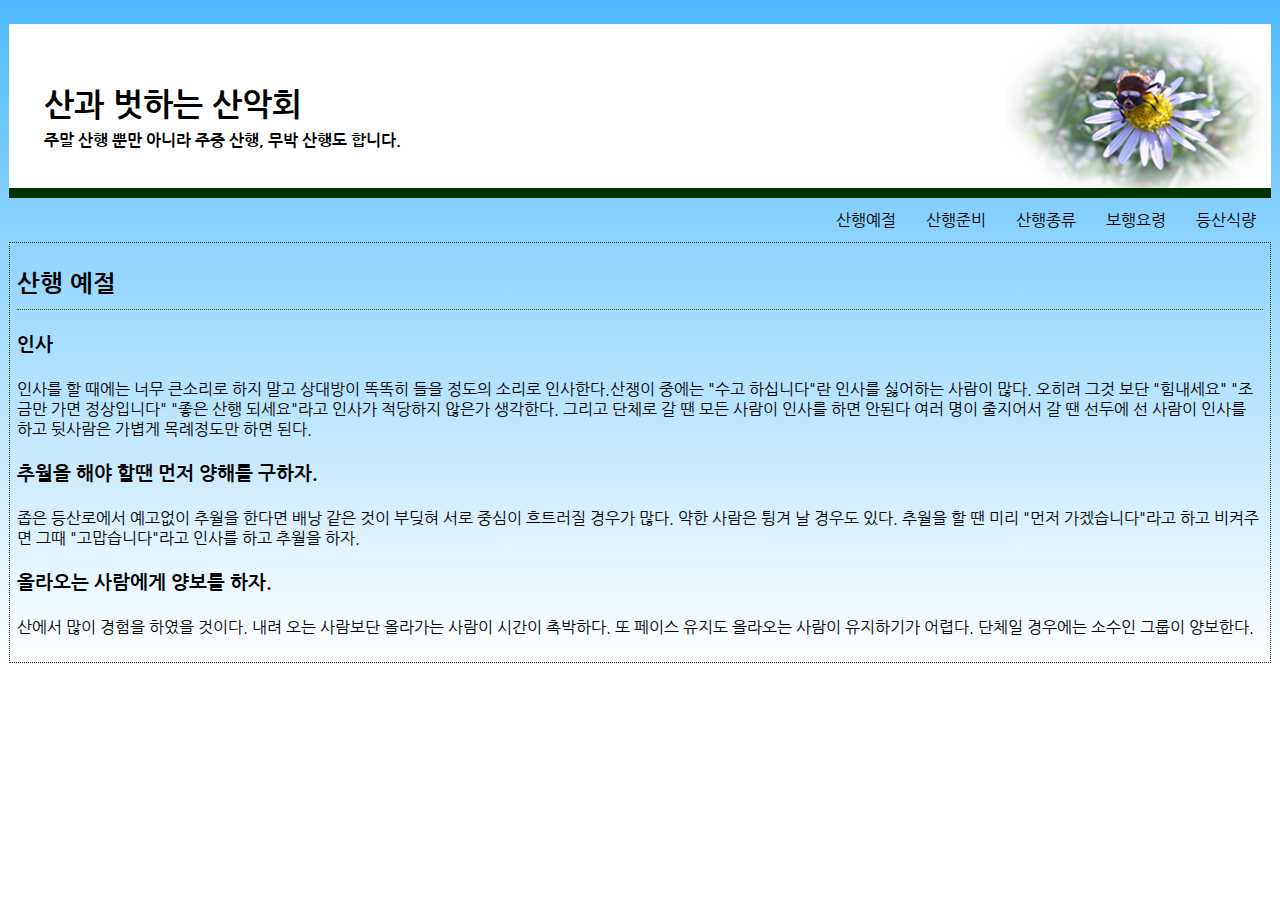
<file: index.html>
<!DOCTYPE html>
<html lang="ko">
<head>
    <meta charset="UTF-8">
    <meta name="viewport" content="width=device-width, initial-scale=1.0">
    <title>Document</title>
    <link rel="stylesheet" href="./css/common.css">
</head>
<body>
    <header id="header">
        <hgroup>
            <h1>산과 벗하는 산악회</h1>
            <p>주말 산행 뿐만 아니라 주중 산행, 무박 산행도 합니다.</p>
        </hgroup>
    </header>
    <hr>
    <!-- global navigation bar: gnb / local navigation bar: lnb -->
    <nav id="gnb">
        <h2 class="hidden">산악회 메뉴</h2>
        <ul>
            <li><a href="#">산행예절</a></li>
            <li><a href="#">산행준비</a></li>
            <li><a href="#">산행종류</a></li>
            <li><a href="#">보행요령</a></li>
            <li><a href="#">등산식량</a></li>
        </ul>
    </nav>
    <main>
        <section id="content">
            <header>
                <h2>산행 예절</h2>
            </header>
            <hr>
            <article>
                <h3>인사</h3>
                <p>인사를 할 때에는 너무 큰소리로 하지 말고 상대방이 똑똑히 들을 정도의 소리로 인사한다.산쟁이 중에는 "수고 하십니다"란 인사를 싫어하는 사람이 많다. 오히려 그것 보단 "힘내세요" "조금만 가면 정상입니다" "좋은 산행 되세요"라고 인사가 적당하지 않은가 생각한다. 그리고 단체로 갈 땐 모든 사람이 인사를 하면 안된다 여러 명이 줄지어서 갈 땐 선두에 선 사람이 인사를 하고 뒷사람은 가볍게 목례정도만 하면 된다. </p>
                <h3>추월을 해야 할땐 먼저 양해를 구하자.</h3>
                <p>좁은 등산로에서 예고없이 추월을 한다면 배낭 같은 것이 부딪혀 서로 중심이 흐트러질 경우가 많다. 약한 사람은 튕겨 날 경우도 있다. 추월을 할 땐 미리 "먼저 가겠습니다"라고 하고 비켜주면 그때 "고맙습니다"라고 인사를 하고 추월을 하자.</p>
                <h3>올라오는 사람에게 양보를 하자.</h3>
                <p>산에서 많이 경험을 하였을 것이다. 내려 오는 사람보단 올라가는 사람이 시간이 촉박하다. 또 페이스 유지도 올라오는 사람이 유지하기가 어렵다. 단체일 경우에는 소수인 그룹이 양보한다.</p>
            </article>
        </section>
    </main>
</body>
</html>
</file>
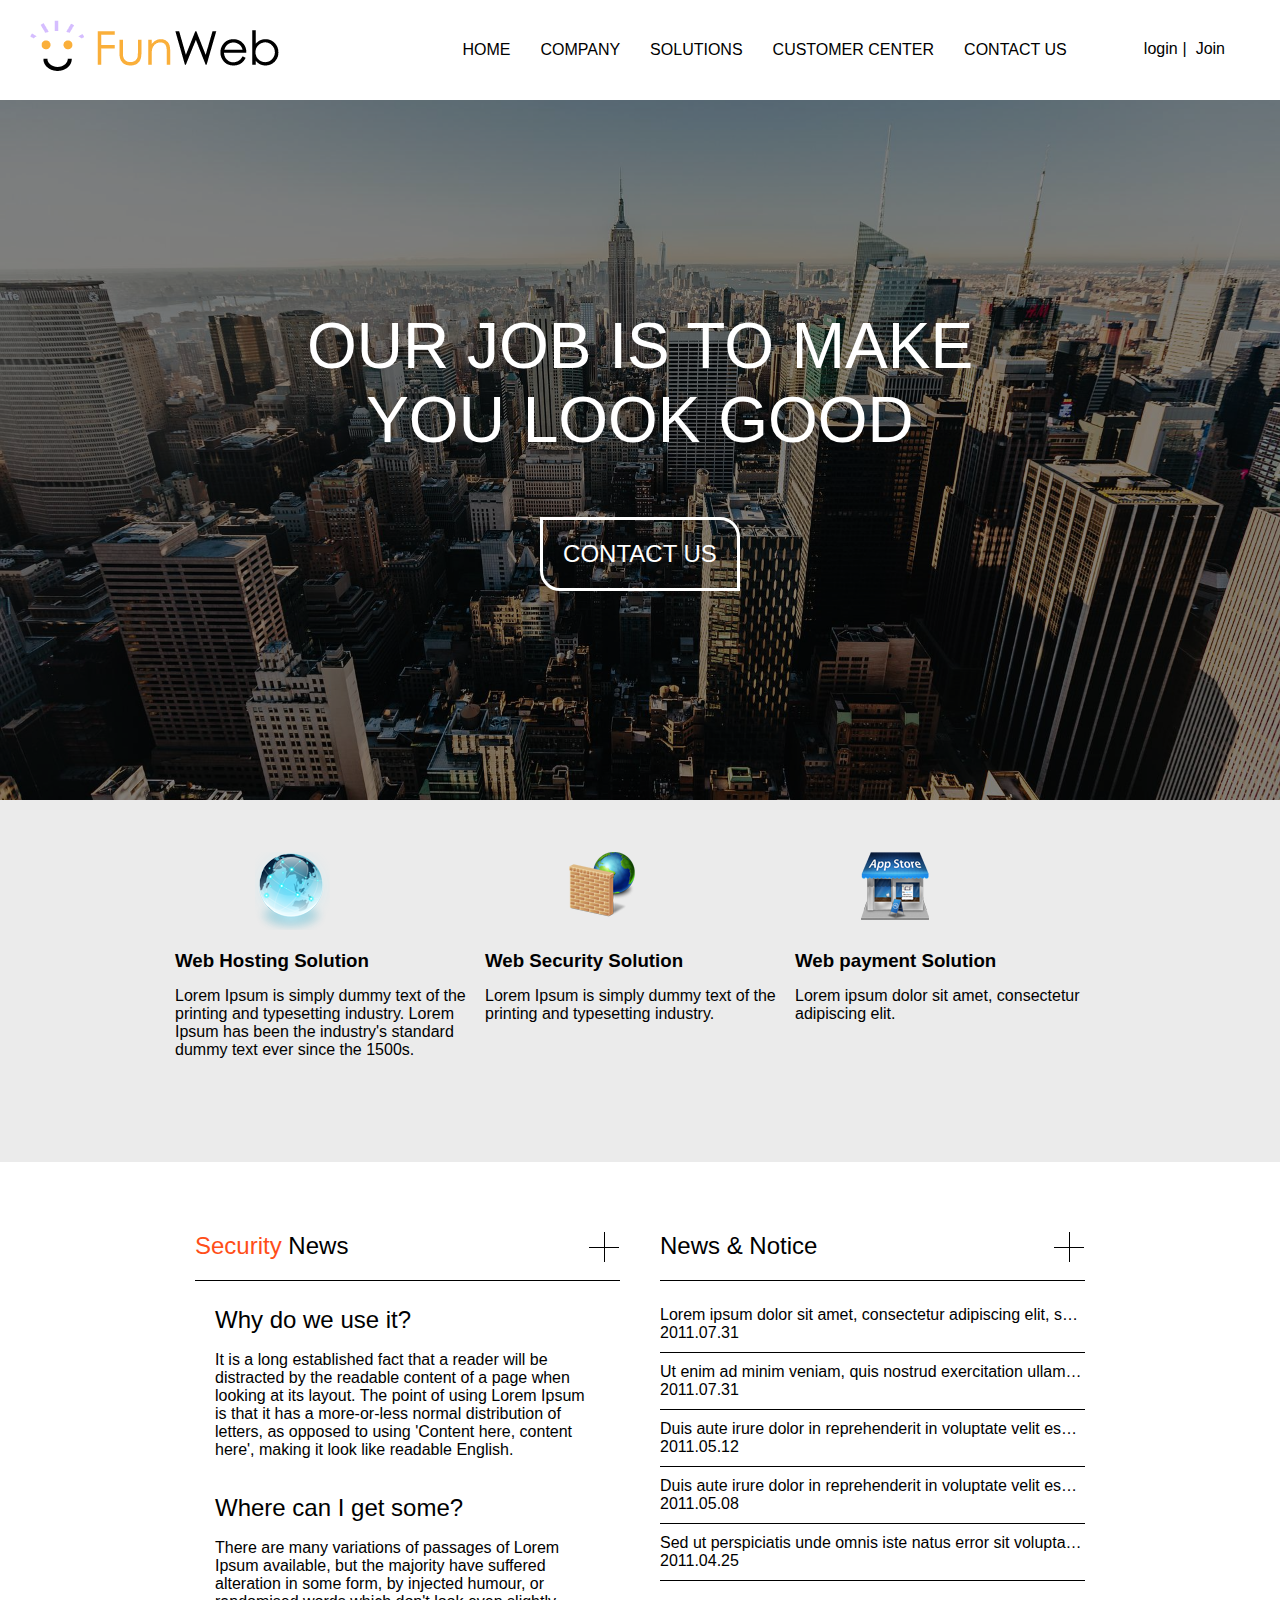
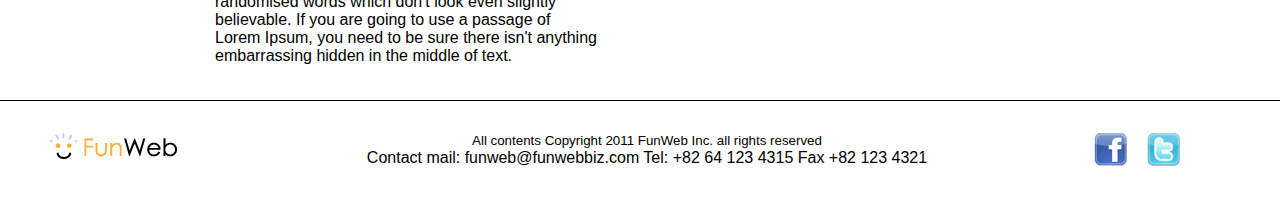
<file: funweb/index.html>
<!DOCTYPE html>
<html lang="ko">
<head>
    <meta charset="UTF-8">
    <meta name="viewport" content="width=device-width, initial-scale=1.0">
    <title>FunWeb</title>
    <link rel="stylesheet" href="./css/common.css">
    <link rel="stylesheet" href="./css/main.css">
    <link rel="icon" href="">
</head>
<body>
    <header id="header">
        <h1><a href="./">FunWeb</a></h1>
        <nav id="membership">
            <h2 class="hidden">membership navigation</h2>
            <ul>
                <li class="goLogin"><a href="#">login</a></li>
                <li class="goJoin"><a href="#">Join</a></li>
            </ul>
        </nav>
        <nav id="gnb">
            <h2 class="hidden">menu navigation</h2>
            <ul>
                <li><a href="#">Home</a></li>
                <li><a href="./company_welcome.html">Company</a></li>
                <li><a href="#">Solutions</a></li>
                <li><a href="./customerCenter_notice.html">Customer center</a></li>
                <li><a href="#">Contact us</a></li>
            </ul>
        </nav>
    </header>
    <main>
        <Section id="slogan">
            <h2 class="hidden">Slogan</h2>
            <p>Our job is to make <br>
                you look good</p>
            <a href="#">Contact Us</a>
        </Section>
        <div id="solutionWrap">
            <section id="solution">
                <h2 class="hidden">Solutions</h2>
                <article class="hosting solution">
                    <a href="#">
                        <h3>Web Hosting Solution</h3>
                        <p>Lorem Ipsum is simply dummy text of the printing and typesetting industry. Lorem Ipsum has been the industry's standard dummy text ever since the 1500s.</p>
                    </a>
                </article>
                <article class="security solution">
                    <a href="#">
                        <h3>Web Security Solution</h3>
                    <p>Lorem Ipsum is simply dummy text of the printing and typesetting industry.</p>
                    </a>
                </article>
                <article class="payment solution">
                    <a href="#">
                        <h3>Web payment Solution</h3>
                        <p>Lorem ipsum dolor sit amet, consectetur adipiscing elit.</p>
                    </a>
                </article>
            </section>
        </div>
        <section id="customerBoard">
            <h2 class="hidden">News</h2>
            <article id="securityNews">
                <h3> <span>Security</span> News</h3>
                    <a href="#">
                        <dl>
                            <dt>Why do we use it?</dt>
                                <dd>It is a long established fact that a reader will be distracted by the readable content of a page when looking at its layout. The point of using Lorem Ipsum is that it has a more-or-less normal distribution of letters, as opposed to using 'Content here, content here', making it look like readable English.</dd>
                        </dl>
                    </a>
                    <a href="#">
                        <dl>
                            <dt>Where can I get some?</dt>
                                <dd>There are many variations of passages of Lorem Ipsum available, but the majority have suffered alteration in some form, by injected humour, or randomised words which don't look even slightly believable. If you are going to use a passage of Lorem Ipsum, you need to be sure there isn't anything embarrassing hidden in the middle of text.</dd>
                        </dl>
                    </a>
                    <a href="#" class="more">이것저것 길어진 더보기</a>
            </article>
            <h2 class="hidden">Notice</h2>
            <article id="notice">
                <h3>News & Notice</h3>
                <ul>
                    <li>
                        <a href="#">
                            Lorem ipsum dolor sit amet, consectetur adipiscing elit, sed do eiusmod tempor incididunt ut labore et dolore magna.
                            <br><span>2011.07.31</span>
                        </a>
                    </li>
                    <li>
                        <a href="#">
                            Ut enim ad minim veniam, quis nostrud exercitation ullamco laboris nisi ut aliquip ex ea commodo consequat.
                            <br><span>2011.07.31</span>
                        </a>
                    </li>
                    <li>
                        <a href="#">
                            Duis aute irure dolor in reprehenderit in voluptate velit esse cillum dolore eu fugiat nulla pariatur.
                            <br><span>2011.05.12</span>
                        </a>
                    </li>
                    <li>
                        <a href="#">
                            Duis aute irure dolor in reprehenderit in voluptate velit esse cillum dolore eu fugiat nulla pariatur.
                            <br><span>2011.05.08</span>
                        </a>
                    </li>
                    <li>
                        <a href="#">
                            Sed ut perspiciatis unde omnis iste natus error sit voluptatem accusantium doloremque laudantium.
                        <br><span>2011.04.25</span>
                        </a>
                    </li>
                </ul>
                <a href="#" class="more">더보기</a>
            </article>
        </section>
    </main>
    <footer id="footer">
            <a href="#" id="footerlogo">footerLogo</a>
        <div>
            <small>All contents Copyright 2011 FunWeb Inc. all rights reserved</small>
            <address>Contact mail: funweb@funwebbiz.com Tel: +82 64 123 4315 Fax +82 123 4321</address>
        </div>
        <div>
            <ul class="sns">
                <li class="facebook"><a href="#">페이스북 바로가기</a></li>
                <li class="twitter"><a href="#">트위터 바로가기</a></li>
            </ul>
        </div>
    </footer>
</body>
</html>
</file>
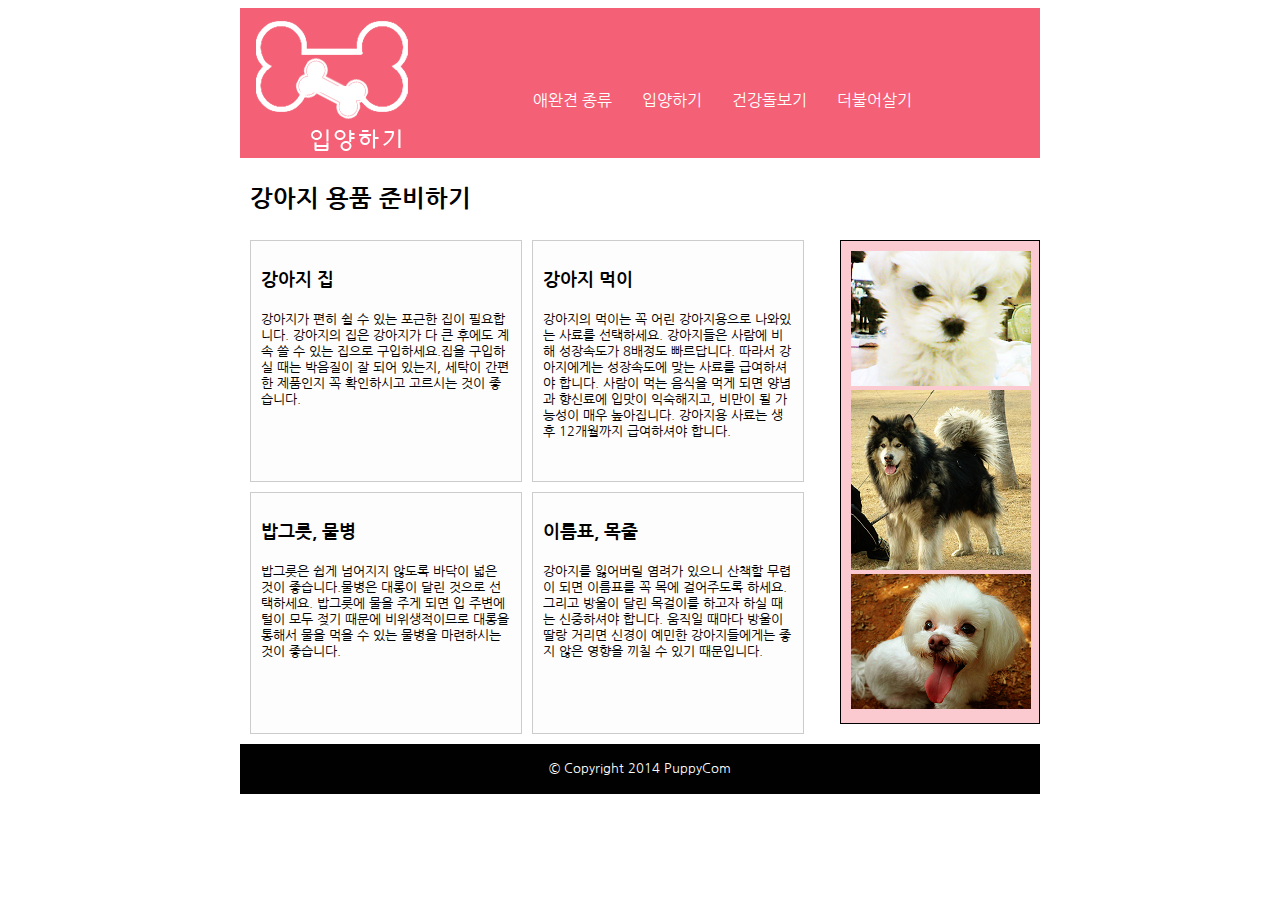
<file: 강아지입양/index.html>
<!DOCTYPE html>
<html lang="ko">
<head>
    <meta charset="UTF-8">
    <meta name="viewport" content="width=device-width, initial-scale=1.0">
    <title>강아지입양</title>
    <link rel="stylesheet" href="./css/ common2.css">
</head>
<body>
    <header id="header">
        <h1><a href="#"><img src="./image/logo.png" alt="입양하기"></a></h1>
        <nav id="gnb">
            <h2 class="hidden">주요 카테고리</h2>
            <ul>
                <li><a href="#">애완견 종류</a></li>
                <li><a href="#">입양하기</a></li>
                <li><a href="#">건강돌보기</a></li>
                <li><a href="#">더불어살기</a></li>
            </ul>
        </nav>
    </header>

    <main>
        <section id="content">
            <header>
                <h2>강아지 용품 준비하기</h2>
            </header>
            <article class="dogHouse">
                <a href="#">
                    <h3>강아지 집</h3>
                    <p>강아지가 편히 쉴 수 있는 포근한 집이 필요합니다. 강아지의 집은 강아지가 다 큰 후에도 계속 쓸 수 있는 집으로 구입하세요.집을 구입하실 때는 박음질이 잘 되어 있는지, 세탁이 간편한 제품인지 꼭 확인하시고 고르시는 것이 좋습니다.</p>
                </a>
            </article>
            <article class="dogFood">
                <a href="#">
                    <h3>강아지 먹이</h3>
                    <p>강아지의 먹이는 꼭 어린 강아지용으로 나와있는 사료를 선택하세요. 강아지들은 사람에 비해 성장속도가 8배정도 빠르답니다. 따라서 강아지에게는 성장속도에 맞는 사료를 급여하셔야 합니다. 사람이 먹는 음식을 먹게 되면 양념과 향신료에 입맛이 익숙해지고, 비만이 될 가능성이 매우 높아집니다. 강아지용 사료는 생후 12개월까지 급여하셔야 합니다.</p>
                </a>
            </article>
            <article class="dogWater">
                <a href="#">
                    <h3>밥그릇, 물병</h3>
                    <p>밥그릇은 쉽게 넘어지지 않도록 바닥이 넓은 것이 좋습니다.물병은 대롱이 달린 것으로 선택하세요. 밥그릇에 물을 주게 되면 입 주변에 털이 모두 젖기 때문에 비위생적이므로 대롱을 통해서 물을 먹을 수 있는 물병을 마련하시는 것이 좋습니다.</p>
                </a>
            </article>
            <article class="dogName">
                <a href="#">
                    <h3>이름표, 목줄</h3>
                    <p>강아지를 잃어버릴 염려가 있으니 산책할 무렵이 되면 이름표를 꼭 목에 걸어주도록 하세요. 그리고 방울이 달린 목걸이를 하고자 하실 때는 신중하셔야 합니다. 움직일 때마다 방울이 딸랑 거리면 신경이 예민한 강아지들에게는 좋지 않은 영향을 끼칠 수 있기 때문입니다.</p>
                </a>
            </article>
        </section>
    </main>

    <aside id="puppyPhoto">
        <h2 class="hidden">강아지사진</h2>
        <figure>
            <h3 class="hidden">강아지 사진들</h3>
            <img src="./image/1.png" alt="강아지">
            <img src="./image/2.png" alt="강아지">
            <img src="./image/3.png" alt="강아지">
        </figure>
    </aside>

    <footer>
        <small> &copy; Copyright 2014 PuppyCom </small>
    </footer>
</body>
</html>
</file>
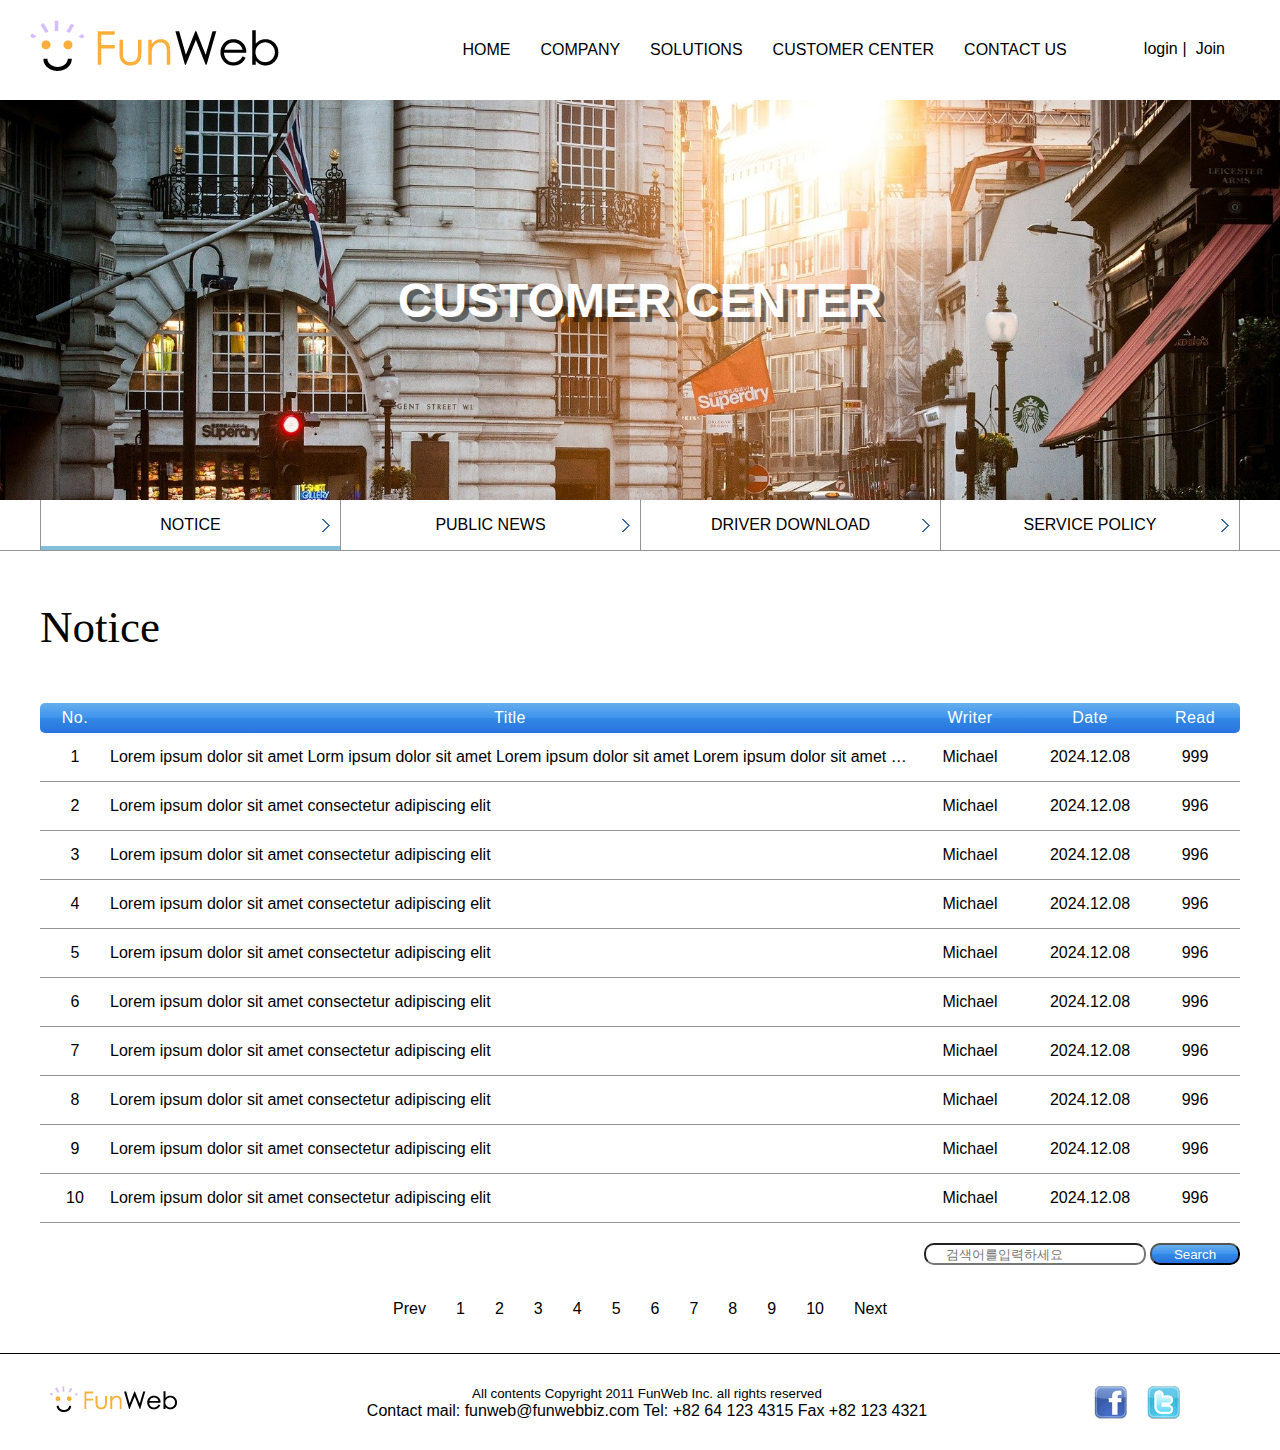
<file: funweb/customerCenter_notice.html>
<!DOCTYPE html>
<html lang="ko">
<head>
    <meta charset="UTF-8">
    <meta name="viewport" content="width=device-width, initial-scale=1.0">
    <title>Customer Center</title>
    <link rel="stylesheet" href="./css/common.css">
    <link rel="stylesheet" href="./css/sub.css">
</head>
<body>
    <header id="header">
        <h1><a href="./">FunWeb</a></h1>
        <nav id="membership">
            <h2 class="hidden">membership navigation</h2>
            <ul>
                <li class="goLogin"><a href="#">login</a></li>
                <li class="goJoin"><a href="#">Join</a></li>
            </ul>
        </nav>
        <nav id="gnb">
            <h2 class="hidden">menu navigation</h2>
            <ul>
                <li><a href="./">Home</a></li>
                <li><a href="./company_welcome.html">Company</a></li>
                <li><a href="#">Solutions</a></li>
                <li><a href="./customerCenter_notice.html">Customer center</a></li>
                <li><a href="#">Contact us</a></li>
            </ul>
        </nav>
    </header>
    <main>
        <section id="container">
            <header id="subHeader" class="subHeaderCustomerService">
                <h2>Customer center</h2>
            </header>
            <nav id="snb">
                <h3 class="hidden">sub navigation</h3>
                <ul>
                    <li class="on"><a href="#">Notice</a></li>
                    <li><a href="#">Public news</a></li>
                    <li><a href="#">Driver download</a></li>
                    <li><a href="#">Service Policy</a></li>
                </ul>
            </nav>
            <article id="subContent" class="subContentNotice">
                <h3>Notice</h3>
                <table id="notice">
                    <caption class="hidden">공지사항</caption>
                    <thead>
                        <tr>
                            <th scope="col" class="no">No.</th>
                            <th scope="col" class="title">Title</th>
                            <th scope="col" class="write">Writer</th>
                            <th scope="col" class="date">Date</th>
                            <th scope="col" class="read">Read</th>
                        </tr>
                    </thead>
                    <tbody>
                        <tr>
                            <td>1</td>
                            <td>
                                <div>
                                    Lorem ipsum dolor sit amet Lorm ipsum dolor sit amet Lorem ipsum dolor sit amet Lorem ipsum dolor sit amet Lorem ipsum dolor sit amete
                                </div>
                            </td>
                            <td>Michael</td>
                            <td>2024.12.08</td>
                            <td>999</td>
                        </tr>
                        <tr>
                            <td>2</td>
                            <td>Lorem ipsum dolor sit amet consectetur adipiscing elit</td>
                            <td>Michael</td>
                            <td>2024.12.08</td>
                            <td>996</td>
                        </tr>
                        <tr>
                            <td>3</td>
                            <td>Lorem ipsum dolor sit amet consectetur adipiscing elit</td>
                            <td>Michael</td>
                            <td>2024.12.08</td>
                            <td>996</td>
                        </tr>
                        <tr>
                            <td>4</td>
                            <td>Lorem ipsum dolor sit amet consectetur adipiscing elit</td>
                            <td>Michael</td>
                            <td>2024.12.08</td>
                            <td>996</td>
                        </tr>
                        <tr>
                            <td>5</td>
                            <td>Lorem ipsum dolor sit amet consectetur adipiscing elit</td>
                            <td>Michael</td>
                            <td>2024.12.08</td>
                            <td>996</td>
                        </tr>
                        <tr>
                            <td>6</td>
                            <td>Lorem ipsum dolor sit amet consectetur adipiscing elit</td>
                            <td>Michael</td>
                            <td>2024.12.08</td>
                            <td>996</td>
                        </tr>
                        <tr>
                            <td>7</td>
                            <td>Lorem ipsum dolor sit amet consectetur adipiscing elit</td>
                            <td>Michael</td>
                            <td>2024.12.08</td>
                            <td>996</td>
                        </tr>
                        <tr>
                            <td>8</td>
                            <td>Lorem ipsum dolor sit amet consectetur adipiscing elit</td>
                            <td>Michael</td>
                            <td>2024.12.08</td>
                            <td>996</td>
                        </tr>
                        <tr>
                            <td>9</td>
                            <td>Lorem ipsum dolor sit amet consectetur adipiscing elit</td>
                            <td>Michael</td>
                            <td>2024.12.08</td>
                            <td>996</td>
                        </tr>
                        <tr>
                            <td>10</td>
                            <td>Lorem ipsum dolor sit amet consectetur adipiscing elit</td>
                            <td>Michael</td>
                            <td>2024.12.08</td>
                            <td>996</td>
                        </tr>
                    </tbody>
                </table>
                <form id="noticeSearch">
                    <fieldset>
                        <legend class="hidden">공지사항검색</legend>
                        <input type="text" id="searchBox" aria-label="검색어입력" placeholder="검색어를입력하세요">
                        <input type="button" id="searchBtn" aria-label="검색버튼" value="Search">
                    </fieldset>
                </form>
                <div id="pageControl">
                    <ul>
                        <li><a href="#">Prev</a></li>
                        <li><a href="#">1</a></li>
                        <li><a href="#">2</a></li>
                        <li><a href="#">3</a></li>
                        <li><a href="#">4</a></li>
                        <li><a href="#">5</a></li>
                        <li><a href="#">6</a></li>
                        <li><a href="#">7</a></li>
                        <li><a href="#">8</a></li>
                        <li><a href="#">9</a></li>
                        <li><a href="#">10</a></li>
                        <li><a href="#">Next</a></li>
                    </ul>
                </div>
            </article>
        </section>
    </main>
        <footer id="footer">
            <a href="#" id="footerlogo">footerLogo</a>
            <div>
        <small>All contents Copyright 2011 FunWeb Inc. all rights reserved</small>
        <address>Contact mail: funweb@funwebbiz.com Tel: +82 64 123 4315 Fax +82 123 4321</address>
    </div>
    <div>
        <ul class="sns">
            <li class="facebook"><a href="#">페이스북 바로가기</a></li>
            <li class="twitter"><a href="#">트위터 바로가기</a></li>
        </ul>
    </div>
</footer>
</body>
</html>
</file>
<file: css/common.css>
@charset "utf-8";

@import url('https://fonts.googleapis.com/css2?family=Nanum+Gothic:wght@400;700&display=swap');

/* 초기화 */
body, h1, h2, h3,p,ul {
    margin:0; padding: 0;
    }
ul { list-style: none; }
a { text-decoration: none; }
hr { display: none; }

/* 대체텍스트 숨김처리 */
.hidden { overflow: hidden;
        position: absolute;
        height: 1px;
        width: 1px;
        margin: -1px;
        clip: rect(0,0,0,0); }

body {
        font-family: "Nanum Gothic", sans-serif;
        font-weight: 400;
        font-style: normal;
        margin: 0 auto;
        max-width: 1300px;
        min-width: 730px;
        padding: 24px 9px 0;
        background: linear-gradient(180deg, #4dbbff, #fff) repeat-x;
    }
/* 헤더 */
#header {height: 164px;
        background: url(../image/bg2.png) no-repeat white;
        background-position: 100%;
        border-bottom: 10px solid #030;
        }
#header hgroup { padding: 65px 0 0 35px; }
#header hgroup h1 { margin-bottom: 12px; }
#header hgroup p { font-weight: bold; }


#gnb { height: 44px;
    display:flex;
    justify-content: end;
    align-items: center;
}
#gnb ul { display:flex; }
#gnb ul li { margin: 0 15px;}
#gnb ul li a { color: #000; }
#gnb ul li a:hover {padding-bottom:5px; border-bottom: 3px solid slateblue;}

/* main */
main { padding: 29px 7px 25px;
        border: 1px dotted #030;}

/* content */
#content header {}
#content header h2 { padding-bottom:13px; border-bottom: 1px dotted green; }
#content article {}
#content article h3 { margin: 25px 0; }
#content article p {}
</file>
<file: funweb/css/common.css>
@charset "utf-8";
@import url(./webfont.css);

/* 초기화 */
* {box-sizing: border-box;}
body, h1, h2, h3,p,ul,dl,dd,figure,th,td,fieldset {margin:0; padding: 0;}
table {border-collapse: collapse;}
fieldset {border: 0px;}
ul {list-style: none;}
a {text-decoration: none; color:#000;}
address {font-style: normal;}
hr {display:none;}
body {
    font-family: "Segoe UI", Arial, sans-serif;
}

.hidden {
    position: absolute;
    overflow: hidden;
    height: 1px;
    width: 1px;
    margin: -1px;
    clip: rect(0,0,0,0);
}

/* Header */
#header {
    position: fixed; top:0; left:0; z-index: 999;
    height: 100px; width: 100%; display:flex;
    justify-content: center; align-items: center;
    background: #fff;
}
#header h1 {width:249px; height: 51px;}
#header h1 a {
    position: absolute; top: 20px; left:10px;
    text-indent: 100%; overflow: hidden;
    display: block; width:249px; height: 51px;

    background:url(../images/logo.png) no-repeat;
    margin-left: 20px;
}

/* Navigation */
#gnb ul {
    height: 100px;
    display: flex; flex-wrap: wrap;
    line-height: 100px;
}
#gnb ul li a {padding: 0 15px; text-transform: uppercase;}
#gnb ul li a:hover {
    padding-bottom:5px;
    border-bottom: 3px solid #ff9a3c;
}

/* Membership */
#membership {
    position: absolute;
    top: 40px; right: 20px;
    order:2; margin-right:35px;
}
#membership ul li.goLogin::after { content: '|'; position:absolute; right: 0; height: 11px; }
#membership ul {display: flex;}
#membership ul li {position:relative;}
.goLogin {padding-right: 9px;}
.goJoin {padding-left: 9px;}

/* Footer */
#footer {
    /* padding: 20px 62px 0 200px; */
    border-top:1px solid #000;
    display: flex; flex-wrap: wrap;
    justify-content: space-between;
    align-items: center;
    padding: 30px 0; text-align: center;
}
#footerlogo {
    display: block;
    margin-left: 50px;
    height: 33px;
    width: 150px;
    text-indent: 100%; overflow: hidden;
    background: url(../images/logoFooter.png) no-repeat;
}

.sns {
    height: 33px; margin-right: 50px;
    padding-right:50px;
}
#footer .sns {display:flex; gap: 20px;}
#footer .sns li {width: 33px;}
#footer .sns li a {display: block; height: 33px;
    background: url(../images/bgSns.png) no-repeat;
    white-space: nowrap; overflow: hidden; text-indent: 100%;
}
#footer .sns .twitter a {background-position:right top;}
</file>
<file: funweb/css/main.css>
@charset "utf-8";

/* Slogan */
#slogan {
    position:relative; margin-top: 100px;
    height:700px; background:url(../images/bgSlogan.jpg) center center / cover;
    display:flex; flex-wrap: wrap;
    justify-content: center; align-content: center;
    color: white; position:relative;
    text-align:center; text-transform: uppercase;
}
#slogan::before {
    position: absolute;
    content:" "; background: #00000077;
    height: 700px; width: 100%;
}
#slogan p {
    position: relative;
    font-size: 4rem;
    width: 100%;
}
#slogan a {
    position: relative;
    border: 3px solid #fff;
    border-radius: 0 20px 0 20px;
    color: #fff;
    font-size: 1.5rem;
    padding: 20px;
    margin-top: 60px;
    transition: 0.5s;
}
#slogan a:hover {background:#ffffff33; color:#fff; font-size: 1.7rem }

/* Solutions */
#solutionWrap {
    width: 100%; height: 362px;
    background: #ebebeb;
}
#solution {
    display:flex; flex-wrap:wrap;
    justify-content: center;
}
#solution .solution {
    width: 310px; height: 300px;
    padding-top: 150px;
    background: url(../images/bgSolution.png) no-repeat 0 50px;
}
#solution .hosting {background-position-x: 70px;}
#solution .security {background-position-x: -240px;}
#solution .payment {background-position-x: -570px;}
#solution h3 {margin-bottom:15px;}

/* Customer Board */
#customerBoard {display: flex; flex-wrap: wrap; justify-content: center;}
#customerBoard > article {width: 465px; padding: 70px 20px 0; position: relative;}
#customerBoard > article >  h3 {
    padding-bottom:20px;
    border-bottom: 1px solid #000;
    font-weight: normal; font-size: 1.5rem;
}
#customerBoard .more {
    position:absolute; right:20px; top:70px;
    width: 31px; height: 31px;
    white-space: nowrap; text-indent: 100%; overflow: hidden;
    transition: 0.5s;
}
#customerBoard .more::before {
    content:"" ;
    position:absolute; top:0; left:15px;
    height: 30px; border-left: 1px solid #000;
}
#customerBoard .more::after {
    content: "";
    position: absolute; top:15px; left:0;
    width: 30px; height: 30px; border-top: 1px solid #000;
}
#customerBoard .more:hover {transform: rotate(45deg);}

#securityNews h3 {margin-bottom: 25px;}
#securityNews h3 span {color:#ff4e18;}
#securityNews dl {padding: 0 20px;}
#securityNews dl dt {font-size:1.5rem;}
#securityNews dl dd {margin: 17px 0 35px;}

#notice h3 {margin-bottom: 25px;}
#notice ul li {
    margin-bottom: 10px;
    padding-bottom: 10px;
    border-bottom: 1px solid #000;
}
#notice ul li a {
    display: block; white-space:nowrap;
    text-overflow: ellipsis; overflow: hidden;
}
</file>
<file: 강아지입양/css/ common2.css>
@charset "utf-8";

@import url('https://fonts.googleapis.com/css2?family=Nanum+Gothic:wght@400;700;800&display=swap');
body, h1, h2, h3, p, ul, figure { margin: 0; padding: 0;}
ul { list-style: none;}
a { text-decoration: none;}
* { box-sizing: border-box; }

.hidden { overflow: hidden;
        position: absolute;
        width: 1px;
        height: 1px;
        margin: -1px;
        clip: rect(0, 0, 0, 0);
}

body { width: 800px;
        margin: 8px auto;
        font-family: "Nanum Gothic", sans-serif;
        font-weight: 400;
        font-style: normal;
        display: flex;
        flex-wrap: wrap;
        justify-content: space-between;
        }

/* 헤더 */
#header { width: 100%;
        height: 150px;
        background-color: #f46075;
        position: relative;
        }
#header h1 img { display: block; }

/* gnb */
#gnb { position: absolute; top: 82px; left: 293px;}
#gnb ul { display: flex; }
#gnb ul li { margin-right: 30px;}
#gnb ul li a { font-size: 16px; color: white; }
/* 본문시작 */
main { width: 564px; }
/* 컨텐츠 */
#content {display: flex; flex-wrap: wrap;}
#content header { text-indent: 10px; width: 100%; line-height: 82px; }
#content article { width: 272px; height: 242px; border: 1px solid #ccc;
                margin: 0 0 10px 10px;}
#content article a { display:block; height: 100%; padding: 30px 10px 0; color: #000; background: #fdfdfd; }
#content article a h3 { margin-bottom: 23px; font-size: 18px; }
#content article a p { font-size: 13px; line-height: 16px; }

/* 강아지사진 */
#puppyPhoto { width: 200px; margin-top: 82px;}
figure {border:1px solid #000; padding: 10px; background:#f4607555;}

footer { display:flex; justify-content: center;
        align-items: center;
        background: #010101;
        color: #fff;
        height: 50px; width: 100%;}

/* footer { clear:both; color: #fff; background: #020202; padding: 20px 0;
        text-align: center; } */
</file>
<file: funweb/css/sub.css>
@charset "utf-8";
@import url(./webfont.css);

/* Container */
#container {margin-top: 100px;}

/* Sub header */
#subHeader {
    width: 100%; height: 400px;
    background: no-repeat center top / cover fixed;
    perspective: 500px;
}
/* 페이지마다 각각의 배경 적용 */
#subHeader.subHeaderCompany {background-image: url(../images/bgSubCompany.jpg);}
#subHeader.subHeaderCustomerService {background-image: url(../images/bgSubCustomer.jpg);}

#subHeader h2 {
    text-transform: uppercase;
    /* line-height: 400px;
    text-align: center; */
    width: 100%;
    height: 100%;
    display: flex;
    justify-content: center;
    align-items: center;
    font-size: 3rem;
    color:#fff;
    text-shadow: #00000077 5px 5px;
}
#subHeader h2:hover {
    transform: translateZ(100px) rotateY(45deg);
    transform-style: preserve-3d;
    transform-origin: center;
    transition: 1s;}

#snb {
    display: flex; justify-content: center;
    border-bottom: 1px solid #959595;
}
#snb ul {
    height: 50px; width: 1200px;
    display:flex; flex-wrap: wrap;
    justify-content: center;
}
#snb ul li {
    width: 25%; text-align: center; line-height: 50px;
    border-left: 1px solid #959595;
    background: url(../images/bgSnb.png) center right  10px no-repeat;
}

#snb ul li a {
    display:block;
    text-transform: uppercase;
    width: 100%; height: 50px;
    font-size: 1rem;}

#snb ul li:last-child {border-right: 1px solid #959595;}
#snb ul li a:hover {border-bottom: 4px solid #81BFDA;}
#snb ul .on a {border-bottom: 4px solid #81BFDA;}

/* sub content - Company */
#subContent {width: 1200px; margin: 0 auto;}
#subContent h3 {
    margin:50px 0;
    /* font-weight: normal;
    font-size: 2rem;
    font-family: 'Times New Roman', Times, serif; */
    /* 속기방식: normal 이 기본 생략가능 */
    font: 45px 'Times New Roman', Times, serif;
}
#subContent.subContentWelcome figure {float: right; margin-left: 20px; text-align: center;}
#subContent.subContentWelcome p {margin-bottom:30px; text-align: justify;}

/* sub content - Customer Service */

/* table */
#subContent table {width: 1200px;}
#notice thead {}
#notice thead th {
    height: 30px; text-align: center;
    color:#fff; font-weight: normal;
    letter-spacing: 0.03em;
    background: linear-gradient(180deg, #66aeeb, #3d93ef 50%, #328ae3 50%, #2872e0);
}
#notice thead th:first-child {border-radius: 5px 0 0 5px;}
#notice thead th:last-child {border-radius: 0 5px 5px 0;}
#notice thead th.no {width: 70px;}
#notice thead th.title {width: 800px;}
#notice thead th.write {width: 120px;}
#notice thead th.date {width: 120px;}

#notice tbody tr {height: 45px; border-bottom: 1px solid #959595;}
#notice tbody td {padding: 15px 0;}
#notice tbody td:not(td:nth-child(2)) {text-align: center;}
#notice tbody td > div {
    width: 800px; white-space: nowrap;
    overflow:hidden; text-overflow:ellipsis;
}

#noticeSearch {
    margin: 20px 0;
    display:flex; justify-content: end;
}
#noticeSearch input {border-radius: 10px; height: 22px; color: #fff;}
#searchBox {width: 222px; padding-left: 20px;}
#searchBtn {
    width: 90px;
    background: linear-gradient(180deg,#66aeeb, #3d93ef 50%, #328ae3 50%, #2872e0);}

/* pageControl */
#pageControl {
    display:flex;
    justify-content: center;
    margin: 35px 0;
}
#pageControl ul {display:flex;}
#pageControl a {padding:0 15px;}
</file>
